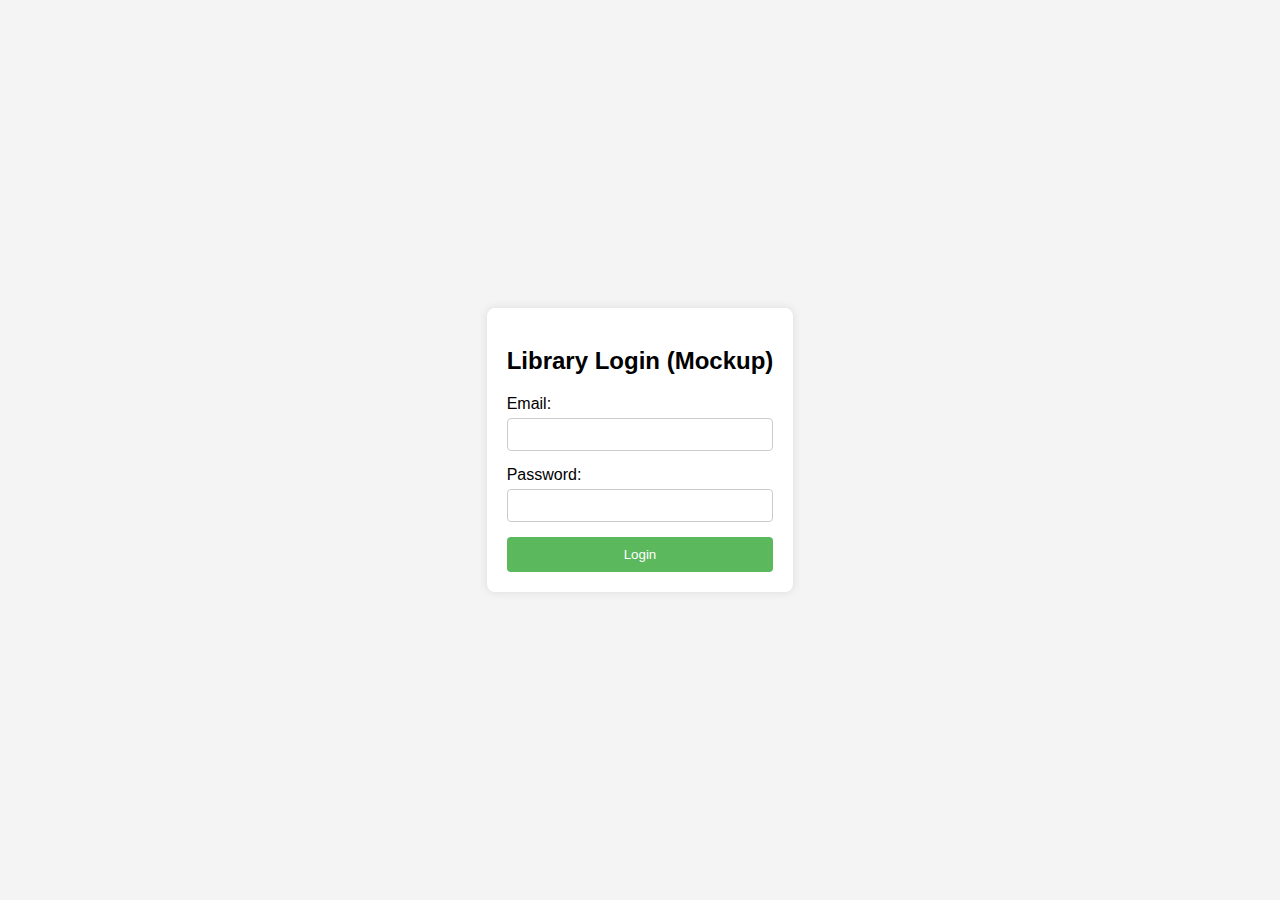
<file: index.html>
<!DOCTYPE html>
<html lang="en">
<head>
    <meta charset="UTF-8">
    <meta name="viewport" content="width=device-width, initial-scale=1.0">
    <link rel="stylesheet" href="styles.css">
    <title>Login Page (Mockup)</title>
    <script>
        function simulateLogin() {
            // For demonstration purposes
            // No validation since this is a demo version.
            window.location.href = "dashboard.html";
        }
    </script>
</head>
<body>
    <div class="container">
        <h2>Library Login (Mockup)</h2>
        <form onsubmit="event.preventDefault(); simulateLogin();">
            <label for="username">Email:</label>
            <input type="text" name="username" id="username" required>
            <label for="password">Password:</label>
            <input type="password" name="password" id="password" required>
            <button type="submit">Login</button>
        </form>
    </div>
</body>
</html>
</file>
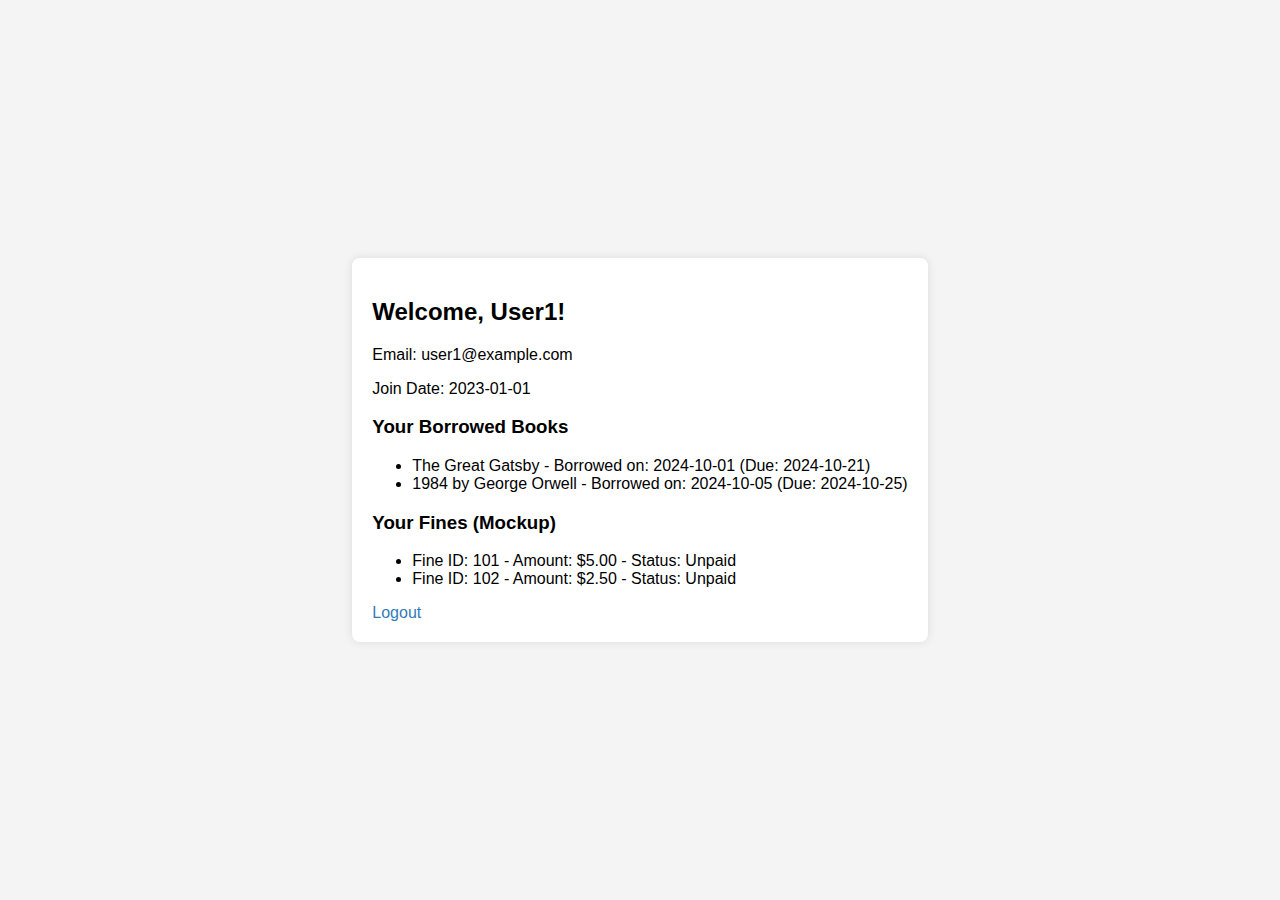
<file: dashboard.html>
<!DOCTYPE html>
<html lang="en">
<head>
    <meta charset="UTF-8">
    <meta name="viewport" content="width=device-width, initial-scale=1.0">
    <link rel="stylesheet" href="styles.css">
    <title>User Dashboard (Mockup)</title>
</head>
<body>
    <div class="container">
        <h2>Welcome, User1!</h2>
        <p>Email: user1@example.com</p>
        <p>Join Date: 2023-01-01</p>

        <!-- Example of showing borrowed books (static for demo) -->
        <h3>Your Borrowed Books</h3>
        <ul>
            <li>The Great Gatsby - Borrowed on: 2024-10-01 (Due: 2024-10-21)</li>
            <li>1984 by George Orwell - Borrowed on: 2024-10-05 (Due: 2024-10-25)</li>
        </ul>

        <!-- Fines Section -->
        <h3>Your Fines (Mockup)</h3>
        <ul>
            <li>Fine ID: 101 - Amount: $5.00 - Status: Unpaid</li>
            <li>Fine ID: 102 - Amount: $2.50 - Status: Unpaid</li>
        </ul>

        <a href="index.html">Logout</a>
    </div>
</body>
</html>
</file>
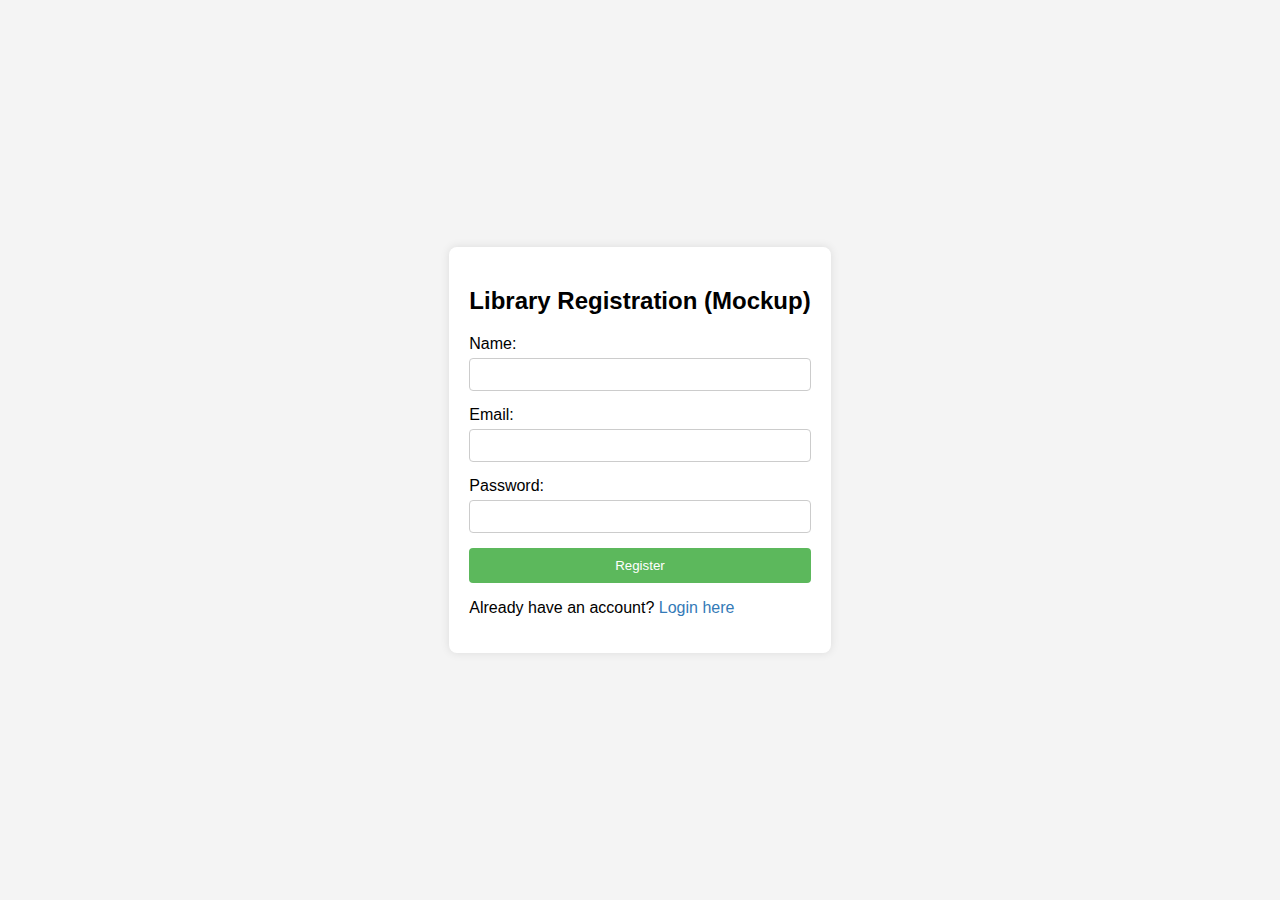
<file: register.html>
<!DOCTYPE html>
<html lang="en">
<head>
    <meta charset="UTF-8">
    <meta name="viewport" content="width=device-width, initial-scale=1.0">
    <link rel="stylesheet" href="styles.css">
    <title>Register (Mockup)</title>
</head>
<body>
    <div class="container">
        <h2>Library Registration (Mockup)</h2>
        <form onsubmit="event.preventDefault(); alert('This is a mockup registration. No real data is saved.'); window.location.href='index.html';">
            <label for="name">Name:</label>
            <input type="text" name="name" id="name" required>
            <label for="email">Email:</label>
            <input type="email" name="email" id="email" required>
            <label for="password">Password:</label>
            <input type="password" name="password" id="password" required>
            <button type="submit">Register</button>
        </form>
        <p>Already have an account? <a href="index.html">Login here</a></p>
    </div>
</body>
</html>
</file>
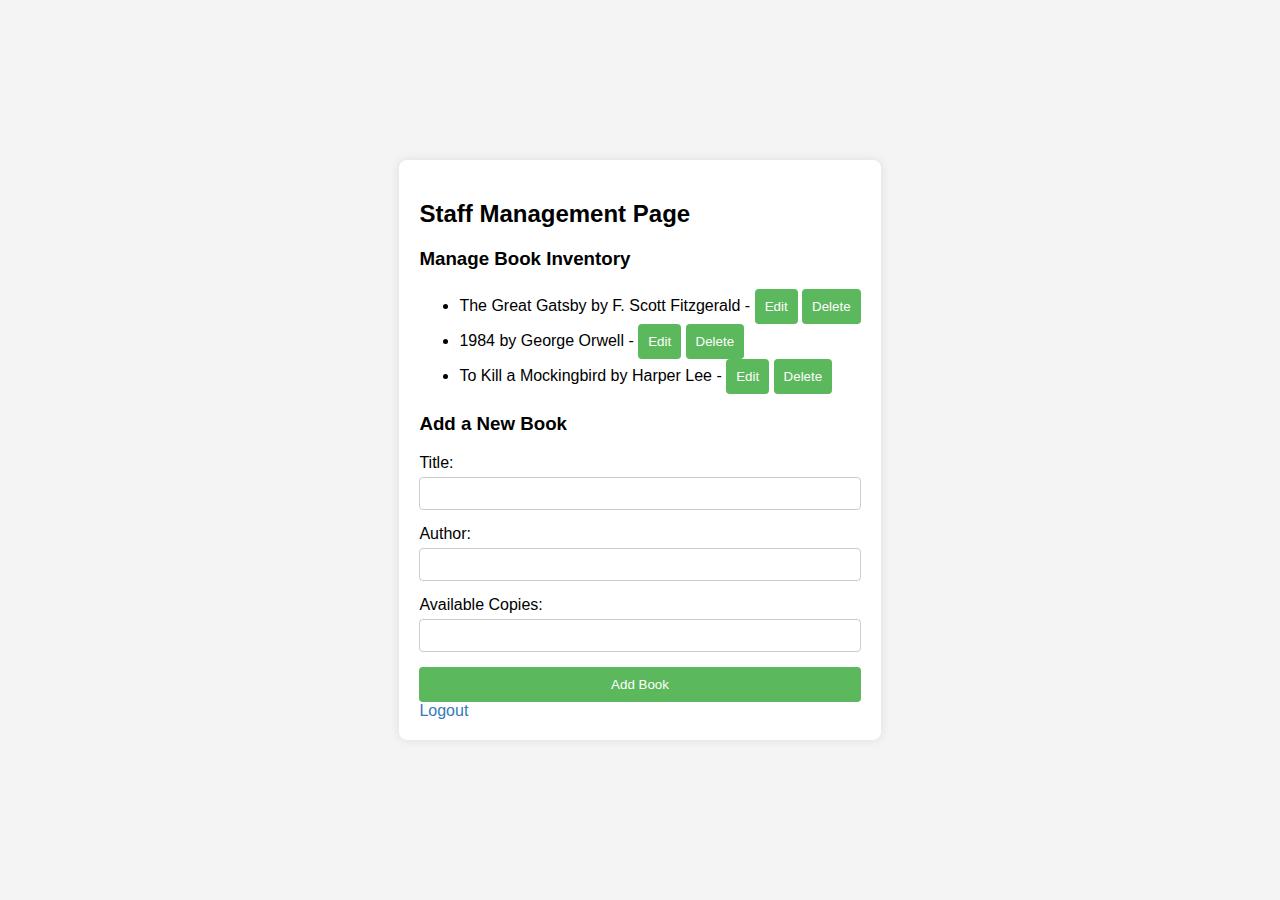
<file: staff.html>
<!DOCTYPE html>
<html lang="en">
<head>
    <meta charset="UTF-8">
    <meta name="viewport" content="width=device-width, initial-scale=1.0">
    <link rel="stylesheet" href="styles.css">
    <title>Staff Management Page (Mockup)</title>
    <script>
        function addBook() {
            alert("This is a mockup: Add Book functionality simulated!");
        }

        function editBook() {
            alert("This is a mockup: Edit Book functionality simulated!");
        }

        function deleteBook() {
            alert("This is a mockup: Delete Book functionality simulated!");
        }
    </script>
</head>
<body>
    <div class="container">
        <h2>Staff Management Page</h2>
        
        <!-- Book Inventory Management Section -->
        <h3>Manage Book Inventory</h3>
        <ul>
            <li>The Great Gatsby by F. Scott Fitzgerald - <button onclick="editBook()">Edit</button> <button onclick="deleteBook()">Delete</button></li>
            <li>1984 by George Orwell - <button onclick="editBook()">Edit</button> <button onclick="deleteBook()">Delete</button></li>
            <li>To Kill a Mockingbird by Harper Lee - <button onclick="editBook()">Edit</button> <button onclick="deleteBook()">Delete</button></li>
        </ul>

        <!-- Add New Book Section -->
        <h3>Add a New Book</h3>
        <form onsubmit="event.preventDefault(); addBook();">
            <label for="title">Title:</label>
            <input type="text" id="title" name="title" required>
            <label for="author">Author:</label>
            <input type="text" id="author" name="author" required>
            <label for="copies">Available Copies:</label>
            <input type="number" id="copies" name="copies" min="1" required>
            <button type="submit">Add Book</button>
        </form>

        <a href="index.html" onclick="localStorage.removeItem('loggedInUser');">Logout</a>
    </div>
</body>
</html>
</file>
<file: styles.css>
body {
    font-family: Arial, sans-serif;
    background-color: #f4f4f4;
    display: flex;
    justify-content: center;
    align-items: center;
    height: 100vh;
    margin: 0;
}

.container {
    background: white;
    padding: 20px;
    border-radius: 8px;
    box-shadow: 0 0 10px rgba(0, 0, 0, 0.1);
}

h2 {
    margin-bottom: 20px;
}

form {
    display: flex;
    flex-direction: column;
}

label {
    margin-bottom: 5px;
}

input {
    margin-bottom: 15px;
    padding: 8px;
    border-radius: 4px;
    border: 1px solid #ccc;
}

button {
    padding: 10px;
    background-color: #5cb85c;
    color: white;
    border: none;
    border-radius: 4px;
    cursor: pointer;
}

button:hover {
    background-color: #4cae4c;
}

a {
    color: #337ab7;
    text-decoration: none;
}
</file>
